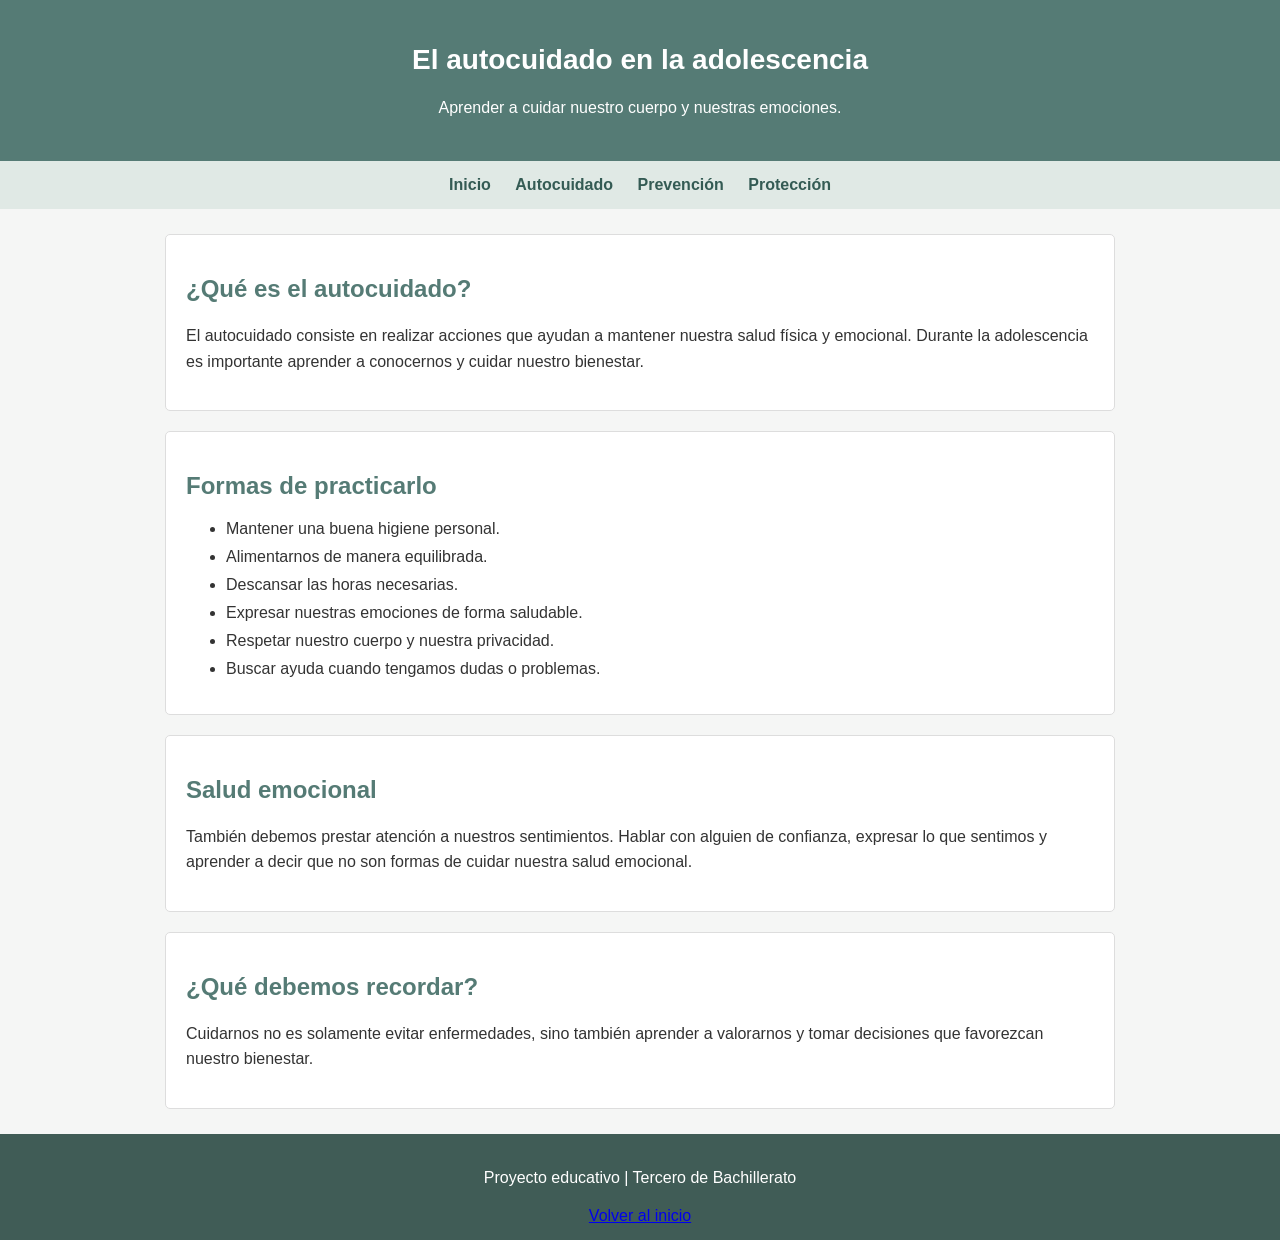
<file: Autocuidado.html>
<!DOCTYPE html>
<html lang="es">
<head>
    <meta charset="UTF-8">
    <meta name="viewport" content="width=device-width, initial-scale=1.0">
    <title>Autocuidado</title>
    <link rel="stylesheet" href="estilo.css">
</head>

<body>

    <header>
        <h1>El autocuidado en la adolescencia</h1>
        <p>Aprender a cuidar nuestro cuerpo y nuestras emociones.</p>
    </header>

    <nav>
        <a href="index.html">Inicio</a>
        <a href="Autocuidado.html">Autocuidado</a>
        <a href="Prevencion.html">Prevención</a>
        <a href="Proteccion.html">Protección</a>
    </nav>

    <main>
        <section>
            <h2>¿Qué es el autocuidado?</h2>
            <p>
                El autocuidado consiste en realizar acciones que ayudan
                a mantener nuestra salud física y emocional.
                Durante la adolescencia es importante aprender a
                conocernos y cuidar nuestro bienestar.
            </p>
        </section>

        <section>
            <h2>Formas de practicarlo</h2>
            <ul>
                <li>Mantener una buena higiene personal.</li>
                <li>Alimentarnos de manera equilibrada.</li>
                <li>Descansar las horas necesarias.</li>
                <li>Expresar nuestras emociones de forma saludable.</li>
                <li>Respetar nuestro cuerpo y nuestra privacidad.</li>
                <li>Buscar ayuda cuando tengamos dudas o problemas.</li>
            </ul>
        </section>

        <section>
            <h2>Salud emocional</h2>
            <p>
                También debemos prestar atención a nuestros sentimientos.
                Hablar con alguien de confianza, expresar lo que sentimos
                y aprender a decir que no son formas de cuidar nuestra
                salud emocional.
            </p>
        </section>

        <section>
            <h2>¿Qué debemos recordar?</h2>
            <p>
                Cuidarnos no es solamente evitar enfermedades,
                sino también aprender a valorarnos y tomar decisiones
                que favorezcan nuestro bienestar.
            </p>
        </section>
    </main>

    <footer>
        <p>Proyecto educativo | Tercero de Bachillerato</p>
        <a href="index.html">Volver al inicio</a>
    </footer>

</body>
</html>
</file>
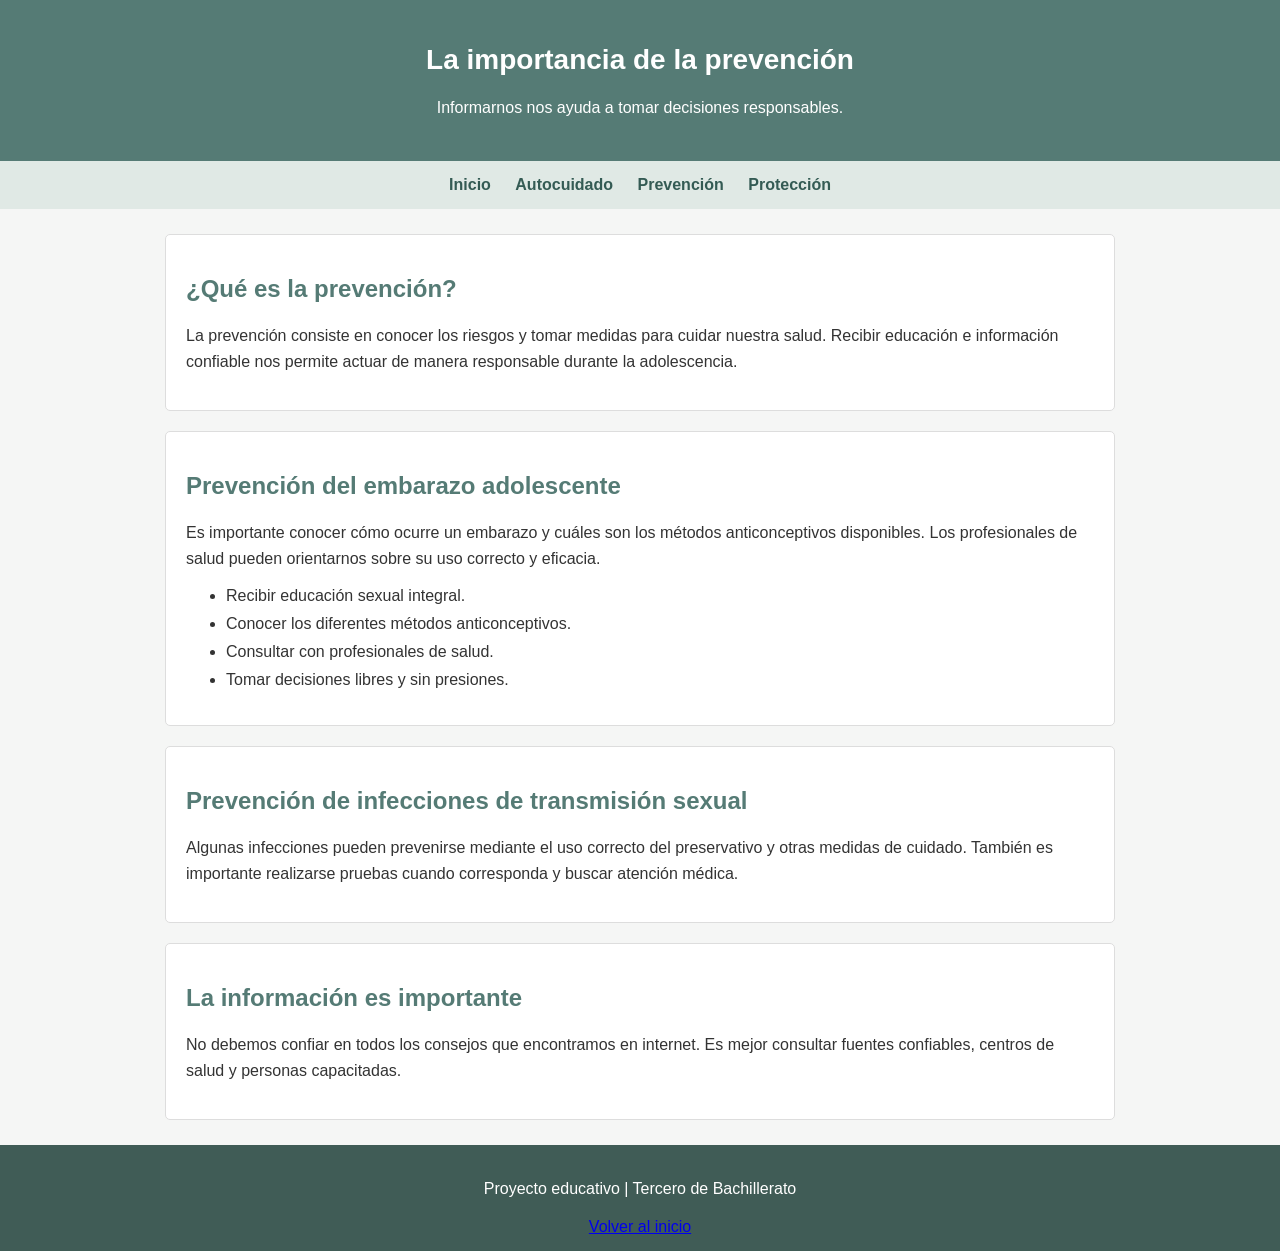
<file: Prevencion.html>
<!DOCTYPE html>
<html lang="es">
<head>
    <meta charset="UTF-8">
    <meta name="viewport" content="width=device-width, initial-scale=1.0">
    <title>Prevención</title>
    <link rel="stylesheet" href="estilo.css">
</head>

<body>

    <header>
        <h1>La importancia de la prevención</h1>
        <p>Informarnos nos ayuda a tomar decisiones responsables.</p>
    </header>

    <nav>
        <a href="index.html">Inicio</a>
        <a href="Autocuidado.html">Autocuidado</a>
        <a href="Prevencion.html">Prevención</a>
        <a href="Proteccion.html">Protección</a>
    </nav>

    <main>
        <section>
            <h2>¿Qué es la prevención?</h2>
            <p>
                La prevención consiste en conocer los riesgos y tomar
                medidas para cuidar nuestra salud. Recibir educación
                e información confiable nos permite actuar de manera
                responsable durante la adolescencia.
            </p>
        </section>

        <section>
            <h2>Prevención del embarazo adolescente</h2>
            <p>
                Es importante conocer cómo ocurre un embarazo y cuáles
                son los métodos anticonceptivos disponibles.
                Los profesionales de salud pueden orientarnos sobre
                su uso correcto y eficacia.
            </p>

            <ul>
                <li>Recibir educación sexual integral.</li>
                <li>Conocer los diferentes métodos anticonceptivos.</li>
                <li>Consultar con profesionales de salud.</li>
                <li>Tomar decisiones libres y sin presiones.</li>
            </ul>
        </section>

        <section>
            <h2>Prevención de infecciones de transmisión sexual</h2>
            <p>
                Algunas infecciones pueden prevenirse mediante el uso
                correcto del preservativo y otras medidas de cuidado.
                También es importante realizarse pruebas cuando
                corresponda y buscar atención médica.
            </p>
        </section>

        <section>
            <h2>La información es importante</h2>
            <p>
                No debemos confiar en todos los consejos que encontramos
                en internet. Es mejor consultar fuentes confiables,
                centros de salud y personas capacitadas.
            </p>
        </section>
    </main>

    <footer>
        <p>Proyecto educativo | Tercero de Bachillerato</p>
        <a href="index.html">Volver al inicio</a>
    </footer>

</body>
</html>
</file>
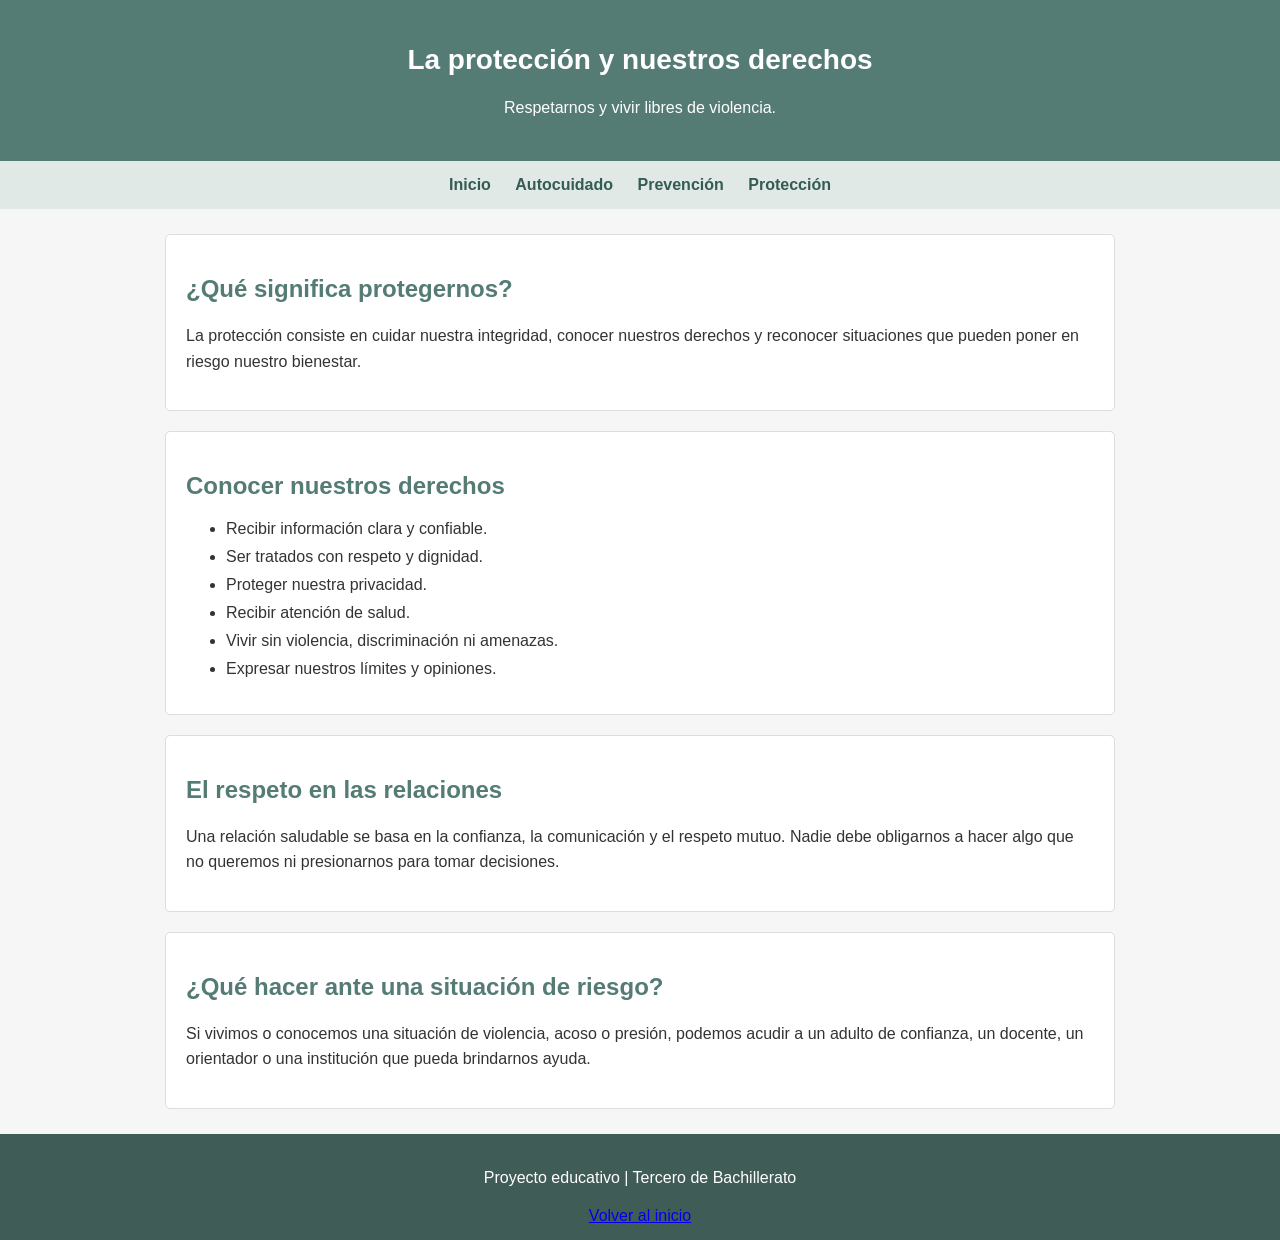
<file: Proteccion.html>
<!DOCTYPE html>
<html lang="es">
<head>
    <meta charset="UTF-8">
    <meta name="viewport" content="width=device-width, initial-scale=1.0">
    <title>Protección</title>
    <link rel="stylesheet" href="estilo.css">
</head>

<body>

    <header>
        <h1>La protección y nuestros derechos</h1>
        <p>Respetarnos y vivir libres de violencia.</p>
    </header>

    <nav>
        <a href="index.html">Inicio</a>
        <a href="Autocuidado.html">Autocuidado</a>
        <a href="Prevencion.html">Prevención</a>
        <a href="Proteccion.html">Protección</a>
    </nav>

    <main>
        <section>
            <h2>¿Qué significa protegernos?</h2>
            <p>
                La protección consiste en cuidar nuestra integridad,
                conocer nuestros derechos y reconocer situaciones
                que pueden poner en riesgo nuestro bienestar.
            </p>
        </section>

        <section>
            <h2>Conocer nuestros derechos</h2>
            <ul>
                <li>Recibir información clara y confiable.</li>
                <li>Ser tratados con respeto y dignidad.</li>
                <li>Proteger nuestra privacidad.</li>
                <li>Recibir atención de salud.</li>
                <li>Vivir sin violencia, discriminación ni amenazas.</li>
                <li>Expresar nuestros límites y opiniones.</li>
            </ul>
        </section>

        <section>
            <h2>El respeto en las relaciones</h2>
            <p>
                Una relación saludable se basa en la confianza,
                la comunicación y el respeto mutuo.
                Nadie debe obligarnos a hacer algo que no queremos
                ni presionarnos para tomar decisiones.
            </p>
        </section>

        <section>
            <h2>¿Qué hacer ante una situación de riesgo?</h2>
            <p>
                Si vivimos o conocemos una situación de violencia,
                acoso o presión, podemos acudir a un adulto de confianza,
                un docente, un orientador o una institución que pueda
                brindarnos ayuda.
            </p>
        </section>
    </main>

    <footer>
        <p>Proyecto educativo | Tercero de Bachillerato</p>
        <a href="index.html">Volver al inicio</a>
    </footer>

</body>
</html>
</file>
<file: estilo.css>
body {
    font-family: Arial, sans-serif;
    margin: 0;
    background-color: #f5f6f5;
    color: #333333;
}

header {
    background-color: #557b75;
    color: white;
    text-align: center;
    padding: 25px;
}

header h1 {
    font-size: 28px;
}

header p {
    font-size: 16px;
}

nav {
    background-color: #e0e9e5;
    text-align: center;
    padding: 15px;
}

nav a {
    color: #345b54;
    text-decoration: none;
    margin: 10px;
    font-weight: bold;
}

nav a:hover {
    text-decoration: underline;
}

main {
    width: 85%;
    max-width: 950px;
    margin: 25px auto;
}

section {
    background-color: white;
    padding: 20px;
    margin-bottom: 20px;
    border: 1px solid #dddddd;
    border-radius: 5px;
}

h2 {
    color: #557b75;
}

p {
    line-height: 1.6;
}

img {
    width: 65%;
    max-width: 400px;
    height: auto;
    margin: 15px;
    border-radius: 5px;
}

.contenedor {
    display: flex;
    gap: 15px;
}

article {
    background-color: #edf3f0;
    padding: 15px;
    flex: 1;
    border-radius: 5px;
}

article h3 {
    color: #456a63;
}

article a {
    color: #345b54;
}

li {
    margin-bottom: 10px;
}

button {
    background-color: #557b75;
    color: white;
    padding: 10px 15px;
    border: none;
    border-radius: 4px;
    cursor: pointer;
}

button:hover {
    background-color: #3e625c;
}

#reflexion {
    color: #456a63;
    font-weight: bold;
}

footer {
    background-color: #405c56;
    color: white;
    text-align: center;
    padding: 15px;
}

@media (max-width: 600px) {
    .contenedor {
        flex-direction: column;
    }

    main {
        width: 92%;
    }

    nav a {
        display: inline-block;
        margin: 8px;
    }

    img {
        width: 90%;
    }

    header h1 {
        font-size: 23px;
    }
}
</file>
